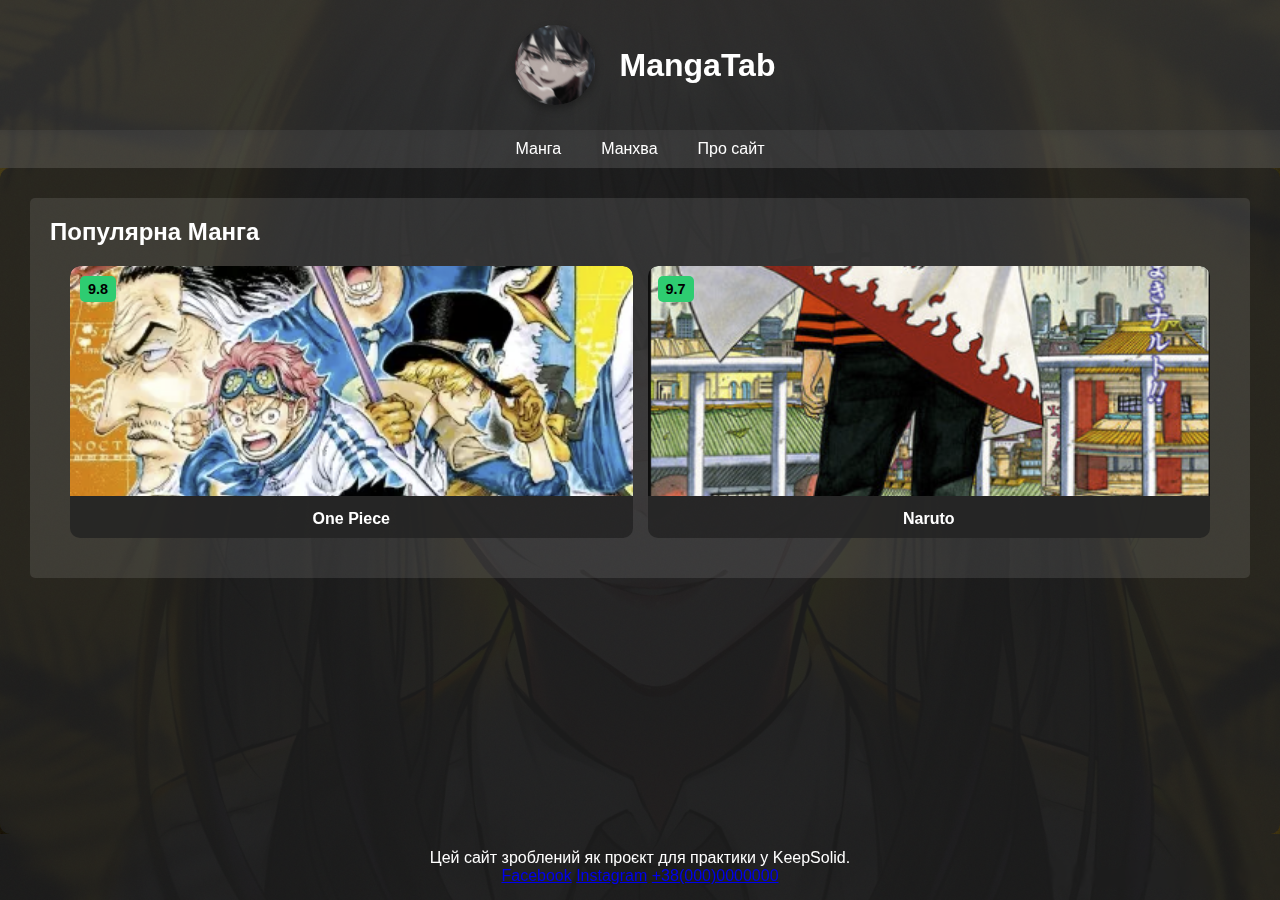
<file: index.html>
<!DOCTYPE html>
<html lang="uk"> <!-- Мова документа -->
<head>
    <meta charset="utf-8"/> <!-- Кодування -->
    <meta name="author" content="Andrei Pogonia"/> <!-- Автор -->
    <meta name="description" content="практичний сайт"/> <!-- Опис -->
    <meta name="keywords" content="KeepSolid"/> <!-- Ключові слова -->
    <meta name="viewport" content="width=device-width, initial-scale=1.0"/> <!-- Адаптивність -->
    <link rel="icon" type="image/png" href="images/favicon.png"/> <!-- Іконка -->
    <title>MangaTab</title> <!-- Заголовок -->
    <link rel="stylesheet" href="stylesmenu.css"/> <!-- Стили -->
</head>
<body>
    <header>
        <img src="images/logo.jpg" alt="Логотип сайту" class="logo"/> <!-- Логотип -->
        <h1>MangaTab</h1> <!-- Назва -->
    </header>

    <nav>
        <ul class="tabs"> <!-- Навігація -->
            <li data-tab="manga">Манга</li>
            <li data-tab="manhwa">Манхва</li>
            <li data-tab="about">Про сайт</li>
        </ul>
    </nav>

    <main>
        <section id="manga" class="tab-content active"> <!-- Манга -->
            <h2>Популярна Манга</h2>
            <div class="card-container"> <!-- Картки манги -->
                <a href="manga-onepiece.html" class="card">
                    <span class="rating">9.8</span>
                    <img src="images/onepiece.png" alt="One Piece"/>
                    <h3>One Piece</h3>
                </a>
                <a href="manga-naruto.html" class="card">
                    <span class="rating">9.7</span>
                    <img src="images/naruto.png" alt="Naruto"/>
                    <h3>Naruto</h3>
                </a>
            </div>            
        </section>
        
        <section id="manhwa" class="tab-content"> <!-- Манхва -->
            <h2>Популярна Манхва</h2>
            <div class="card-container"> <!-- Картки манхви -->
                <a href="manhwa-solo.html" class="card">
                    <span class="rating">9.6</span>
                    <img src="images/sololeveling.png" alt="Solo Leveling"/>
                    <h3>Solo Leveling</h3>
                </a>
                <a href="manhwa-tbate.html" class="card">
                    <span class="rating">9.5</span>
                    <img src="images/tbate.png" alt="The Beginning After The End"/>
                    <h3>The Beginning After The End</h3>
                </a>
            </div>
        </section>

        <section id="about" class="tab-content"> <!-- Про сайт -->
            <h2>Про сайт</h2>
            <p>"MangaTab" — це сайт, присвячений світові японської манги та корейської манхви. 
                Тут ви знайдете цікаву інформацію про популярні та нові тайтли, детальні описи сюжетів, а також рекомендації для читання. 
                Ми регулярно оновлюємо контент, щоб ви завжди були в курсі найсвіжіших релізів.</p>

               <p>Окрім цього, ми пропонуємо зручні посилання на перевірені ресурси, де можна легально читати мангу й манхву онлайн. 
                MangaTab допоможе вам поринути у захопливий світ історій, знайти нові улюблені тайтли та розширити свої горизонти в аніме-культурі!</p>
               <p>📖 Що таке манга і манхва?
                Манга – це японські комікси, які зазвичай читаються справа наліво. Вони охоплюють безліч жанрів і є важливою частиною японської культури.
                Манхва – це комікси з Південної Кореї, які зазвичай читаються зліва направо та часто випускаються у кольоровому форматі, що відрізняє їх від традиційної манги. </p>
                <div class="gif-container">
                    <img src="images/gif.gif" alt="GIF Animation">
                </div>
                
    </main>

    <footer class="footer">
        <div class="footer-content">
          <p>Цей сайт зроблений як проєкт для практики у KeepSolid.</p>
          <div class="footer-links">
            <a href="https://facebook.com" target="_blank">Facebook</a>
            <a href="https://instagram.com" target="_blank">Instagram</a>
            <a href="tel:+38(000)0000000">+38(000)0000000</a>
          </div>
        </div>
      </footer>
      
    <script src="scriptmenu.js"></script> <!-- Скрипти -->
</body>
</html>
</file>
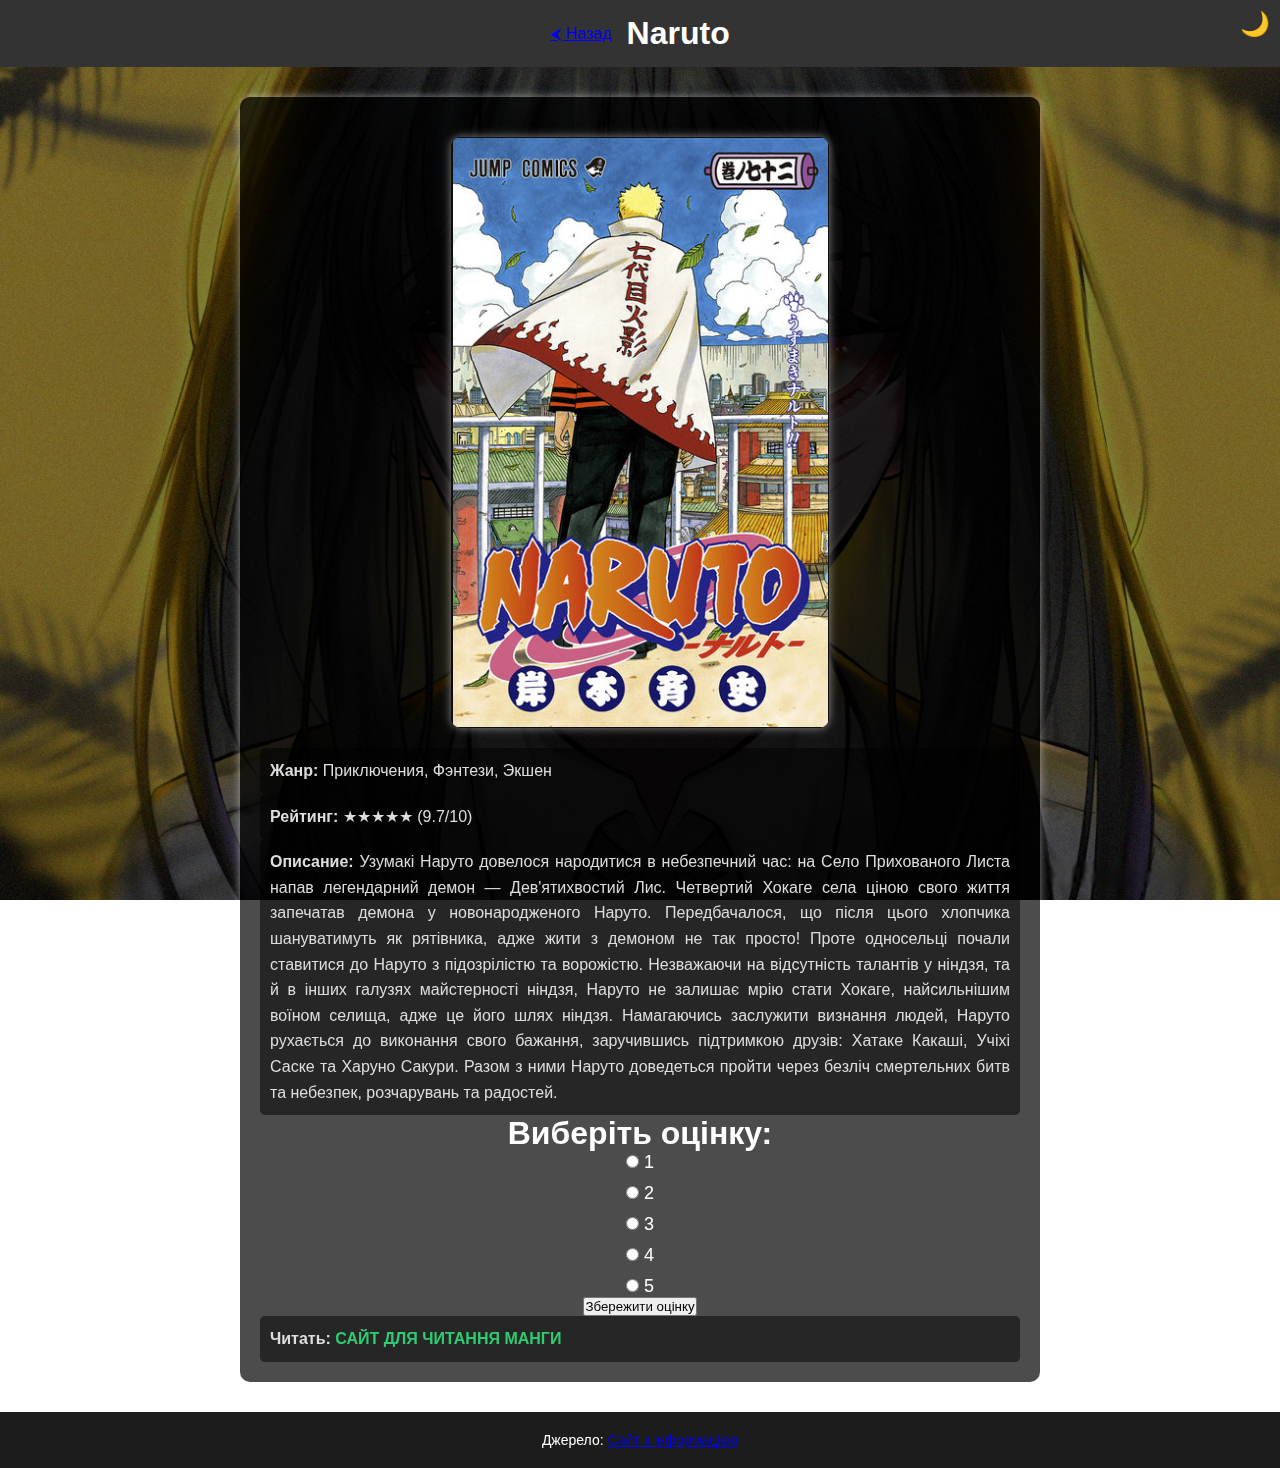
<file: manga-naruto.html>
<!DOCTYPE html>
<html>
<head>
    <meta charset="utf-8">
    <meta name="viewport" content="width=device-width, initial-scale=1.0">
    <title>One Piece</title>
    <link rel="stylesheet" href="stylesmanga.css">
</head>
<body>
    <header>
        <a href="index.html" class="back-button">⮜ Назад</a>
        <h1>Naruto</h1>
        <button id="darkModeToggle">🌙</button>
    </header>

    <main class="manga-page">
        <img src="images/naruto.png" alt="Naruto">
        <p><strong>Жанр:</strong> Приключения, Фэнтези, Экшен</p>
        <p><strong>Рейтинг:</strong> ★★★★★ (9.7/10)</p>
        <p><strong>Описание:</strong> Узумакі Наруто довелося народитися в небезпечний час: на Село Прихованого Листа напав легендарний демон — Дев'ятихвостий Лис. 
            Четвертий Хокаге села ціною свого життя запечатав демона у новонародженого Наруто. 
            Передбачалося, що після цього хлопчика шануватимуть як рятівника, адже жити з демоном не так просто! 
            Проте односельці почали ставитися до Наруто з підозрілістю та ворожістю.
            Незважаючи на відсутність талантів у ніндзя, та й в інших галузях майстерності ніндзя, Наруто не залишає мрію стати Хокаге, найсильнішим воїном селища, адже це його шлях ніндзя. 
            Намагаючись заслужити визнання людей, Наруто рухається до виконання свого бажання, заручившись підтримкою друзів: Хатаке Какаші, Учіхі Саске та Харуно Сакури. 
            Разом з ними Наруто доведеться пройти через безліч смертельних битв та небезпек, розчарувань та радостей.</p>

            <h1>Виберіть оцінку:</h1>
            <div class="rating-container">
              <label>
                <input type="radio" name="rating" value="1"> 1
              </label>
              <label>
                <input type="radio" name="rating" value="2"> 2
              </label>
              <label>
                <input type="radio" name="rating" value="3"> 3
              </label>
              <label>
                <input type="radio" name="rating" value="4"> 4
              </label>
              <label>
                <input type="radio" name="rating" value="5"> 5
              </label>
            </div>
            <button id="save-rating">Збережити оцінку</button>

        <p><strong>Читать:</strong> <a href="https://honey-manga.com.ua/book/dbba4ac5-aef1-4201-992b-f4d9851c2f8a">САЙТ ДЛЯ ЧИТАННЯ МАНГИ</a></p>
    </main>

    <footer class="footer">
        <p>Джерело: <a href="https://ru.wikipedia.org/wiki/%D0%9D%D0%B0%D1%80%D1%83%D1%82%D0%BE">Сайт з інформацією</a></p>
    </footer>

    <script src="scriptmanga.js"></script>
</body>
</html>
</file>
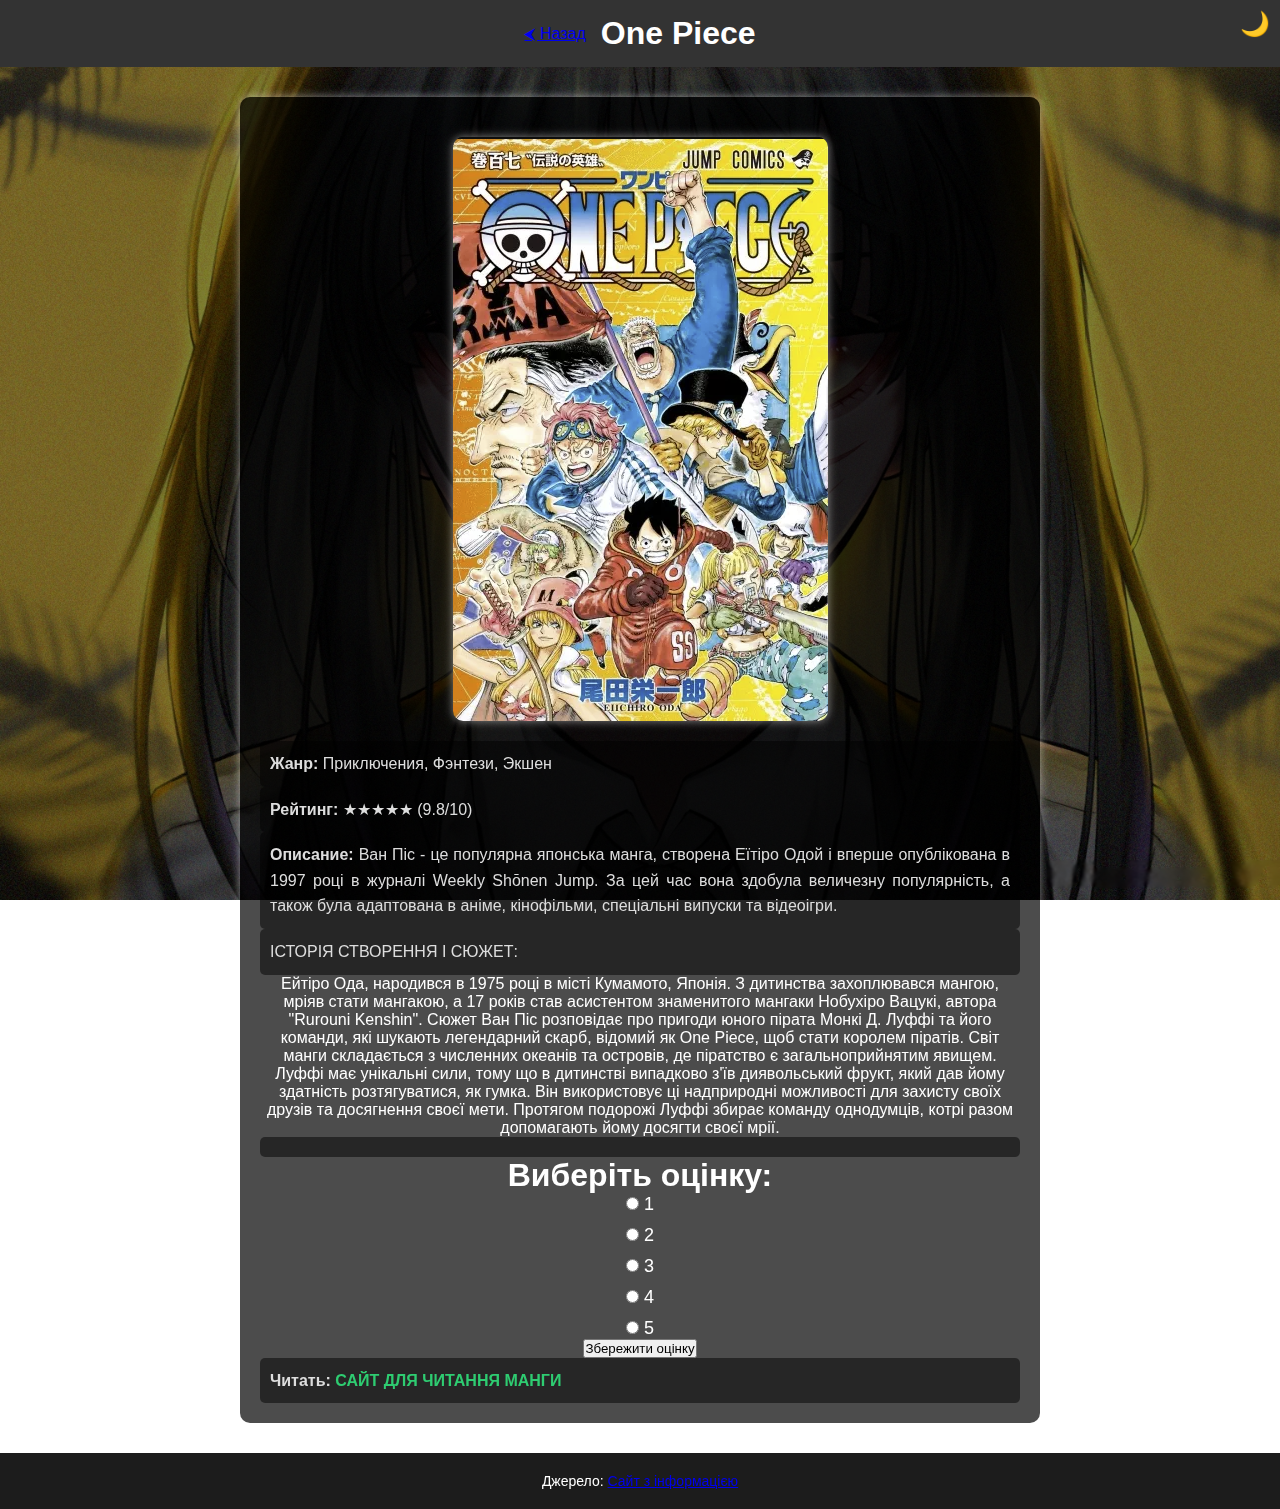
<file: manga-onepiece.html>
<!DOCTYPE html>
<html>
<head>
    <meta charset="utf-8">
    <meta name="viewport" content="width=device-width, initial-scale=1.0">
    <title>One Piece</title>
    <link rel="stylesheet" href="stylesmanga.css">
</head>
<body>
    <header>
        <a href="index.html" class="back-button">⮜ Назад</a>
        <h1>One Piece</h1>
        <button id="darkModeToggle">🌙</button>
    </header>

    <main class="manga-page">
        <img src="images/onepiece.png" alt="One Piece">
        <p><strong>Жанр:</strong> Приключения, Фэнтези, Экшен</p>
        <p><strong>Рейтинг:</strong> ★★★★★ (9.8/10)</p>
        <p><strong>Описание:</strong> Ван Піс - це популярна японська манга, створена Еїтіро Одой і вперше опублікована в 1997 році в журналі Weekly Shōnen Jump. 
            За цей час вона здобула величезну популярність, а також була адаптована в аніме, кінофільми, спеціальні випуски та відеоігри. 
            
            <p>ІСТОРІЯ СТВОРЕННЯ І СЮЖЕТ:</p>

            Ейтіро Ода, народився в 1975 році в місті Кумамото, Японія. З дитинства захоплювався мангою, мріяв стати мангакою, а 17 років став асистентом знаменитого мангаки Нобухіро Вацукі, автора "Rurouni Kenshin". 
            Сюжет Ван Піс розповідає про пригоди юного пірата Монкі Д. 
            Луффі та його команди, які шукають легендарний скарб, відомий як One Piece, щоб стати королем піратів. Світ манги складається з численних океанів та островів, де піратство є загальноприйнятим явищем. 
            Луффі має унікальні сили, тому що в дитинстві випадково з'їв диявольський фрукт, який дав йому здатність розтягуватися, як гумка. 
            Він використовує ці надприродні можливості для захисту своїх друзів та досягнення своєї мети. 
            Протягом подорожі Луффі збирає команду однодумців, котрі разом допомагають йому досягти своєї мрії.</p>

            <h1>Виберіть оцінку:</h1>
            <div class="rating-container">
              <label>
                <input type="radio" name="rating" value="1"> 1
              </label>
              <label>
                <input type="radio" name="rating" value="2"> 2
              </label>
              <label>
                <input type="radio" name="rating" value="3"> 3
              </label>
              <label>
                <input type="radio" name="rating" value="4"> 4
              </label>
              <label>
                <input type="radio" name="rating" value="5"> 5
              </label>
            </div>
            <button id="save-rating">Збережити оцінку</button>

        <p><strong>Читать:</strong> <a href="https://honey-manga.com.ua/book/01810462-7e27-4b1a-a972-29c8d1ecf79f">САЙТ ДЛЯ ЧИТАННЯ МАНГИ</a></p>
    </main>

    <footer class="footer">
        <p>Джерело: <a href="https://uk.wikipedia.org/wiki/One_Piece">Сайт з інформацією</a></p>
    </footer>

    <script src="scriptmanga.js"></script>
</body>
</html>
</file>
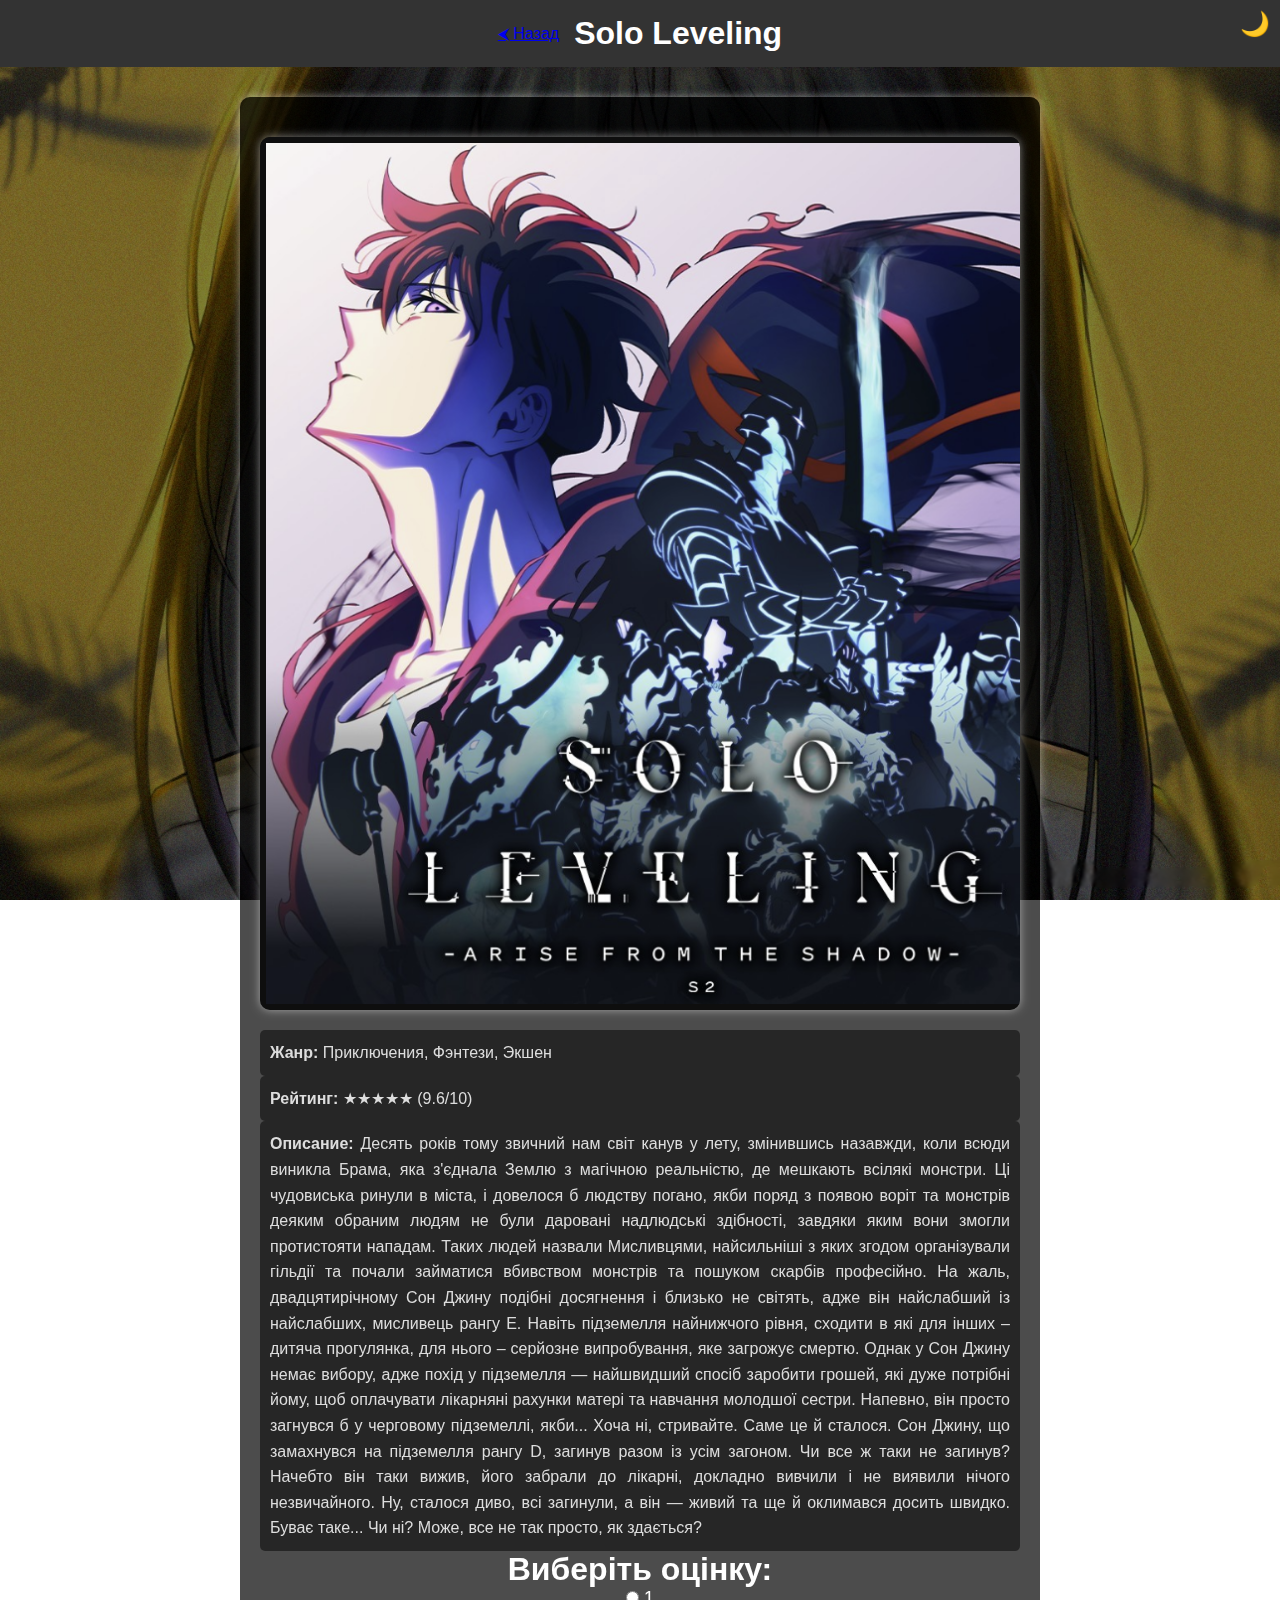
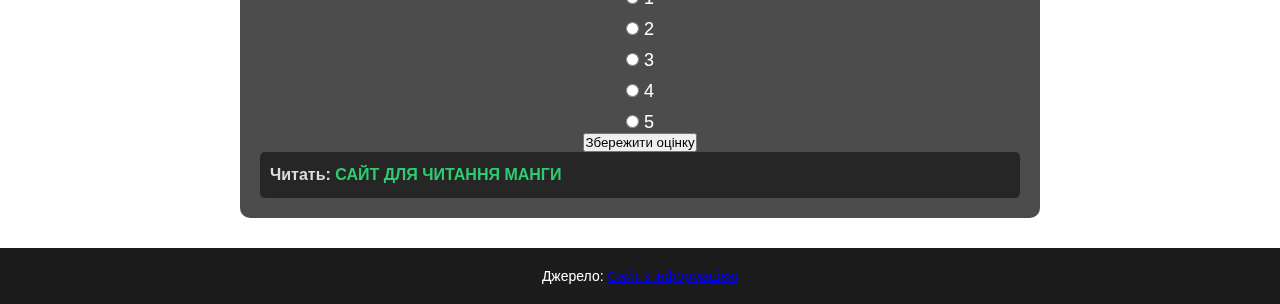
<file: manhwa-solo.html>
<!DOCTYPE html>
<html>
<head>
    <meta charset="utf-8">
    <meta name="viewport" content="width=device-width, initial-scale=1.0">
    <title>One Piece</title>
    <link rel="stylesheet" href="stylesmanga.css">
</head>
<body>
    <header>
        <a href="index.html" class="back-button">⮜ Назад</a>
        <h1>Solo Leveling</h1>
        <button id="darkModeToggle">🌙</button>
    </header>

    <main class="manga-page">
        <img src="images/sololeveling.png" alt="Solo Leveling">
        <p><strong>Жанр:</strong> Приключения, Фэнтези, Экшен</p>
        <p><strong>Рейтинг:</strong> ★★★★★ (9.6/10)</p>
        <p><strong>Описание:</strong> Десять років тому звичний нам світ канув у лету, змінившись назавжди, коли всюди виникла Брама, яка з'єднала Землю з магічною реальністю, де мешкають всілякі монстри. 
            Ці чудовиська ринули в міста, і довелося б людству погано, якби поряд з появою воріт та монстрів деяким обраним людям не були даровані надлюдські здібності, завдяки яким вони змогли протистояти нападам. 
            Таких людей назвали Мисливцями, найсильніші з яких згодом організували гільдії та почали займатися вбивством монстрів та пошуком скарбів професійно.
            На жаль, двадцятирічному Сон Джину подібні досягнення і близько не світять, адже він найслабший із найслабших, мисливець рангу Е. 
            Навіть підземелля найнижчого рівня, сходити в які для інших – дитяча прогулянка, для нього – серйозне випробування, яке загрожує смертю. 
            Однак у Сон Джину немає вибору, адже похід у підземелля — найшвидший спосіб заробити грошей, які дуже потрібні йому, щоб оплачувати лікарняні рахунки матері та навчання молодшої сестри.
            Напевно, він просто загнувся б у черговому підземеллі, якби... Хоча ні, стривайте. Саме це й сталося. 
            Сон Джину, що замахнувся на підземелля рангу D, загинув разом із усім загоном. Чи все ж таки не загинув? Начебто він таки вижив, його забрали до лікарні, докладно вивчили і не виявили нічого незвичайного. 
            Ну, сталося диво, всі загинули, а він — живий та ще й оклимався досить швидко. Буває таке... Чи ні? Може, все не так просто, як здається?</p>

            <h1>Виберіть оцінку:</h1>
            <div class="rating-container">
              <label>
                <input type="radio" name="rating" value="1"> 1
              </label>
              <label>
                <input type="radio" name="rating" value="2"> 2
              </label>
              <label>
                <input type="radio" name="rating" value="3"> 3
              </label>
              <label>
                <input type="radio" name="rating" value="4"> 4
              </label>
              <label>
                <input type="radio" name="rating" value="5"> 5
              </label>
            </div>
            <button id="save-rating">Збережити оцінку</button>

        <p><strong>Читать:</strong> <a href="https://mangalib.org/ru/manga/7580--i-alone-level-up?section=chapters">САЙТ ДЛЯ ЧИТАННЯ МАНГИ</a></p>
    </main>

    <footer class="footer">
        <p>Джерело: <a href="https://uk.wikipedia.org/wiki/%D0%A2%D1%96%D0%BB%D1%8C%D0%BA%D0%B8_%D1%8F_%D0%B2%D1%96%D0%B7%D1%8C%D0%BC%D1%83_%D0%BD%D0%BE%D0%B2%D0%B8%D0%B9_%D1%80%D1%96%D0%B2%D0%B5%D0%BD%D1%8C">Сайт з інформацією</a></p>
    </footer>

    <script src="scriptmanga.js"></script>
</body>
</html>
</file>
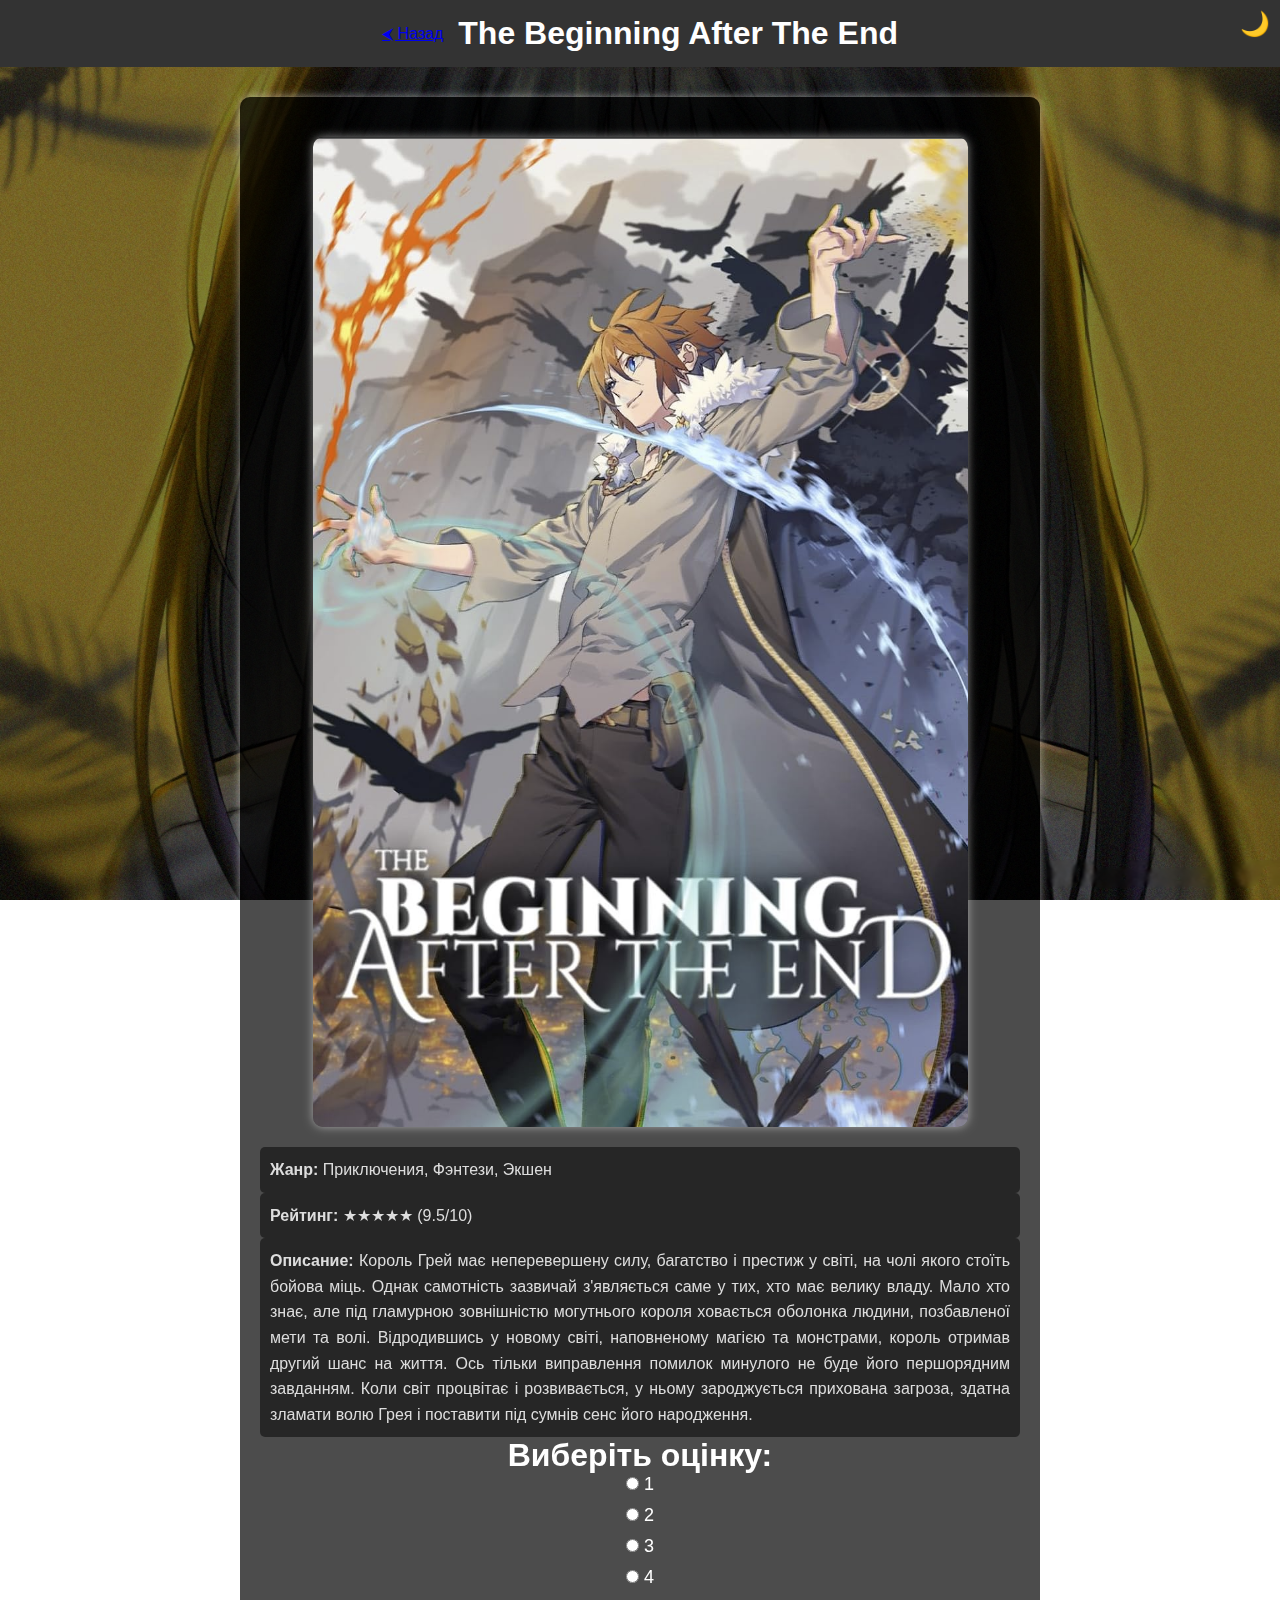
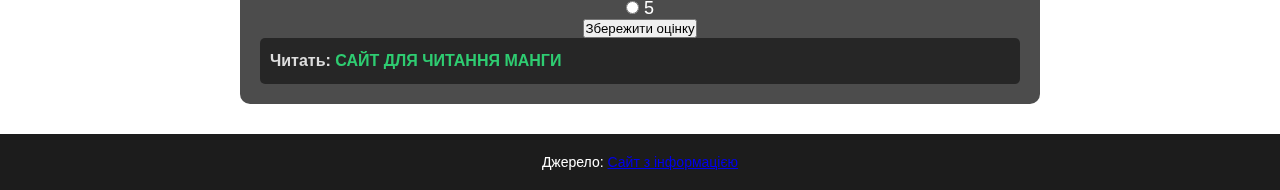
<file: manhwa-tbate.html>
<!DOCTYPE html>
<html>
<head>
    <meta charset="utf-8">
    <meta name="viewport" content="width=device-width, initial-scale=1.0">
    <title>One Piece</title>
    <link rel="stylesheet" href="stylesmanga.css">
</head>
<body>
    <header>
        <a href="index.html" class="back-button">⮜ Назад</a>
        <h1>The Beginning After The End</h1>
        <button id="darkModeToggle">🌙</button>
    </header>

    <main class="manga-page">
        <img src="images/tbate.png" alt="The Beginning After The End">
        <p><strong>Жанр:</strong> Приключения, Фэнтези, Экшен</p>
        <p><strong>Рейтинг:</strong> ★★★★★ (9.5/10)</p>
        <p><strong>Описание:</strong> Король Грей має неперевершену силу, багатство і престиж у світі, на чолі якого стоїть бойова міць. 
            Однак самотність зазвичай з'являється саме у тих, хто має велику владу. Мало хто знає, але під гламурною зовнішністю могутнього короля ховається оболонка людини, позбавленої мети та волі.

            Відродившись у новому світі, наповненому магією та монстрами, король отримав другий шанс на життя. 
            Ось тільки виправлення помилок минулого не буде його першорядним завданням. Коли світ процвітає і розвивається, у ньому зароджується прихована загроза, здатна зламати волю Грея і поставити під сумнів сенс його народження.</p>

            <h1>Виберіть оцінку:</h1>
            <div class="rating-container">
              <label>
                <input type="radio" name="rating" value="1"> 1
              </label>
              <label>
                <input type="radio" name="rating" value="2"> 2
              </label>
              <label>
                <input type="radio" name="rating" value="3"> 3
              </label>
              <label>
                <input type="radio" name="rating" value="4"> 4
              </label>
              <label>
                <input type="radio" name="rating" value="5"> 5
              </label>
            </div>
            <button id="save-rating">Збережити оцінку</button>

        <p><strong>Читать:</strong> <a href="https://honey-manga.com.ua/book/e4ec4773-865f-4ed7-a4c0-30a1fd985e07">САЙТ ДЛЯ ЧИТАННЯ МАНГИ</a></p>
    </main>

    <footer class="footer">
        <p>Джерело: <a href="https://uk.wikipedia.org/wiki/%D0%9F%D0%BE%D1%87%D0%B0%D1%82%D0%BE%D0%BA_%D0%BF%D1%96%D1%81%D0%BB%D1%8F_%D0%BA%D1%96%D0%BD%D1%86%D1%8F">Сайт з інформацією</a></p>
    </footer>

    <script src="scriptmanga.js"></script>
</body>
</html>
</file>
<file: stylesmenu.css>
/* Скидання стилів */
* {
    margin: 0;
    padding: 0;
    box-sizing: border-box;
}

/* Основні стилі для html та body */
html, body {
    height: 100%;
    display: flex;
    flex-direction: column;
}

body {
    font-family: Arial, sans-serif;
    background: url('images/background.jpeg') no-repeat center center fixed;
    background-size: cover;
    color: white;
    min-height: 100vh;
    position: relative;
    overflow-x: hidden;
}

/* Напівпрозорий фон */
body::before {
    content: '';
    position: fixed;
    top: 0;
    left: 0;
    width: 100%;
    height: 100%;
    background: rgba(0, 0, 0, 0.7);
    z-index: -1;
}

/* Стилі для заголовка */
header {
    display: flex;
    align-items: center;
    justify-content: center;
    gap: 15px;
    background-color: rgba(51, 51, 51, 0.8);
    color: white;
    padding: 15px;
    text-align: center;
    box-shadow: 0 2px 8px rgba(0, 0, 0, 0.5);
}

.logo {
    width: 80px;
    height: auto;
    border-radius: 50%;
    margin: 10px;
    box-shadow: 0 4px 8px rgba(0, 0, 0, 0.3);
}

/* Стилі для навігації */
nav ul {
    list-style: none;
    padding: 0;
    display: flex;
    justify-content: center;
    background-color: rgba(68, 68, 68, 0.8);
    margin: 0;
}

nav li {
    padding: 10px 20px;
    cursor: pointer;
    color: white;
    transition: background-color 0.3s;
}

nav li:hover, nav li.active {
    background-color: rgba(102, 102, 102, 0.8);
}

/* Основний контент */
main {
    flex: 1;
    padding: 20px;
    background-color: rgba(34, 34, 34, 0.8);
    border-radius: 10px;
}

/* Стилі для вкладок */
.tab-content {
    display: none;
    padding: 20px;
    background-color: rgba(255, 255, 255, 0.1);
    margin: 10px;
    border-radius: 5px;
    color: white;
}

.tab-content.active {
    display: block;
}

/* Стилі для карток */
.card-container {
    display: grid;
    grid-template-columns: repeat(auto-fit, minmax(150px, 1fr));
    gap: 15px;
    padding: 20px;
    justify-content: center;
}

.card {
    background-color: rgba(34, 34, 34, 0.8);
    color: white;
    text-decoration: none;
    border-radius: 10px;
    overflow: hidden;
    transition: transform 0.3s, box-shadow 0.3s;
    position: relative;
}

.card img {
    width: 100%;
    height: 230px;
    object-fit: cover;
    border-radius: 10px 10px 0 0;
}

.card h3 {
    text-align: center;
    padding: 10px;
    font-size: 1rem;
}

.card:hover {
    transform: translateY(-5px);
    box-shadow: 0 4px 10px rgba(255, 255, 255, 0.2);
}

.gif-container {
    display: flex;
    justify-content: center;
    align-items: center;
    margin-top: 20px;
}

.gif-container img {
    max-width: 100%;
    height: auto;
}

/* Значок рейтингу */
.rating {
    position: absolute;
    top: 10px;
    left: 10px;
    background-color: #2ecc71;
    color: black;
    padding: 5px 8px;
    font-size: 0.9rem;
    font-weight: bold;
    border-radius: 5px;
}

/* Стилі для футера */
.footer {
    text-align: center;
    padding: 15px;
    background-color: rgba(34, 34, 34, 0.8);
    color: white;
}

/* Медиа-запити для адаптивності */
@media (max-width: 768px) {
    nav li {
        padding: 8px 15px;
    }

    .card h3 {
        font-size: 0.9rem;
    }

    .rating {
        font-size: 0.8rem;
    }
}
</file>
<file: stylesmanga.css>
/* Скидання стилів */
* {
    margin: 0;
    padding: 0;
    box-sizing: border-box;
}

/* Основні стилі для html та body */
html, body {
    height: 100%;
    display: flex;
    flex-direction: column;
}

body {
    font-family: Arial, sans-serif;
    background: url('images/background.jpeg') no-repeat center center fixed; 
    background-size: cover; 
    color: white; 
    min-height: 100vh; 
    position: relative; 
    overflow-x: hidden; 
}

/* Полупрозорий фон */
body::before {
    content: '';
    position: fixed;
    top: 0;
    left: 0;
    width: 100%;
    height: 100%;
    background: rgba(0, 0, 0, 0.5); 
    z-index: -1; 
}

/* Стилі для заголовка */
header {
    display: flex;
    align-items: center;
    justify-content: center;
    gap: 15px; 
    background-color: #333;
    color: white;
    padding: 15px;
    text-align: center;
    position: relative;
}

.logo {
    width: 80px;  
    height: auto;
    border-radius: 50%; 
    margin: 10px;
    box-shadow: 0 4px 8px rgba(0, 0, 0, 0.3); 
}

/* Стилі для навігації */
nav ul {
    list-style: none;
    padding: 0;
    display: flex;
    justify-content: center;
    background-color: #444;
    margin: 0;
}

nav li {
    padding: 10px 20px;
    cursor: pointer;
    color: white;
    transition: background-color 0.3s;
}

nav li:hover, nav li.active {
    background-color: #666;
}

/* Основний контент */
main {
    flex: 1;
}

/* Стилі для вкладок */
.tab-content {
    display: none;
    padding: 20px;
    background-color: white;
    margin: 10px;
    border-radius: 5px;
    color: black;
}

.tab-content.active {
    display: block;
}

/* Стилі для карток */
.card-container {
    display: grid;
    grid-template-columns: repeat(auto-fit, minmax(150px, 1fr)); 
    gap: 15px;
    padding: 20px;
    justify-content: center;
}

.card {
    background-color: #222;
    color: white;
    text-decoration: none;
    border-radius: 10px;
    overflow: hidden;
    transition: transform 0.3s, box-shadow 0.3s;
    position: relative;
}

.card img {
    width: 100%;
    height: 230px;
    object-fit: cover;
    border-radius: 10px 10px 0 0;
}

.card h3 {
    text-align: center;
    padding: 10px;
    font-size: 1rem;
}

.card:hover {
    transform: translateY(-5px);
    box-shadow: 0 4px 10px rgba(255, 255, 255, 0.2);
}


.manga-page {
    max-width: 800px;
    margin: 30px auto; /* Центруємо блок манги */
    text-align: center;
    padding: 20px;
    background: rgba(0, 0, 0, 0.7); /* Додаємо затемнений фон для кращої читабельності */
    border-radius: 10px; /* Закруглені краї */
    color: #fff; /* Білий текст */
    box-shadow: 0 0 10px rgba(255, 255, 255, 0.5); /* Додаємо легку тінь */
}

.manga-page img {
    display: block;
    margin: 20px auto; /* Центруємо зображення */
    max-width: 100%; /* Щоб не виходило за межі */
    height: auto;
    border-radius: 10px; /* Закруглені краї */
    box-shadow: 0 0 10px rgba(255, 255, 255, 0.5); /* Додаємо легку тінь */
}

.manga-page p {
    text-align: justify; /* Вирівнюємо текст для зручного читання */
    line-height: 1.6; /* Робимо текст більш розбірливим */
    color: #ddd; /* Світлий текст */
    background: rgba(0, 0, 0, 0.5); /* Напівпрозорий фон для контрасту з текстом */
    padding: 10px;
    border-radius: 5px; /* Закруглені краї */
}

.manga-page a {
    color: #2ecc71; /* Яскравий зелений колір для посилань */
    font-weight: bold;
    text-decoration: none; /* Вимикаємо підкреслення */
}

.manga-page a:hover {
    text-decoration: underline; /* Підкреслення при наведенні */
}

/*Оцінка манги пользователя сайту */
.rating-container {
    display: flex;
    flex-direction: column;
    gap: 10px;
  }
  label {
    font-size: 18px;
  }

/* Значок рейтингу */
.rating {
    position: absolute;
    top: 10px;
    left: 10px;
    background-color: #2ecc71;
    color: black;
    padding: 5px 8px;
    font-size: 0.9rem;
    font-weight: bold;
    border-radius: 5px;
}

/* Стилі для футера */
.footer {
    background-color: #1c1c1c;
    color: #ffffff;
    padding: 20px;
    text-align: center;
    font-size: 14px;
  }
  
  .footer-content {
    max-width: 1200px;
    margin: 0 auto;
  }
  
  .footer-links a {
    color: #ffffff;
    margin: 0 10px;
    text-decoration: none;
    font-size: 14px;
  }
  
  .footer-links a:hover {
    text-decoration: underline;
  }
  
/* Стилі для темного режиму */
body.dark-mode {
    background-color: #121212;
    color: #e0e0e0;
}

body.dark-mode::before {
    background: rgba(0, 0, 0, 0.7);
}

body.dark-mode header,
body.dark-mode nav ul {
    background-color: #1f1f1f;
}

body.dark-mode nav li:hover,
body.dark-mode nav li.active {
    background-color: #2c2c2c;
}

body.dark-mode .tab-content {
    background-color: #1f1f1f;
    color: #e0e0e0;
}

body.dark-mode .card {
    background-color: #2c2c2c;
}

body.dark-mode .footer {
    background-color: #1f1f1f;
}

/* Стилі для кнопки перемикання режиму */
#darkModeToggle {
    background: none;
    border: none;
    font-size: 1.5rem;
    cursor: pointer;
    position: absolute;
    top: 10px;
    right: 10px;
}

/* Медіа-запити для адаптивності */
@media (max-width: 768px) {
    nav li {
        padding: 8px 15px;
    }

    .card h3 {
        font-size: 0.9rem;
    }

    .rating {
        font-size: 0.8rem;
    }
}
</file>
